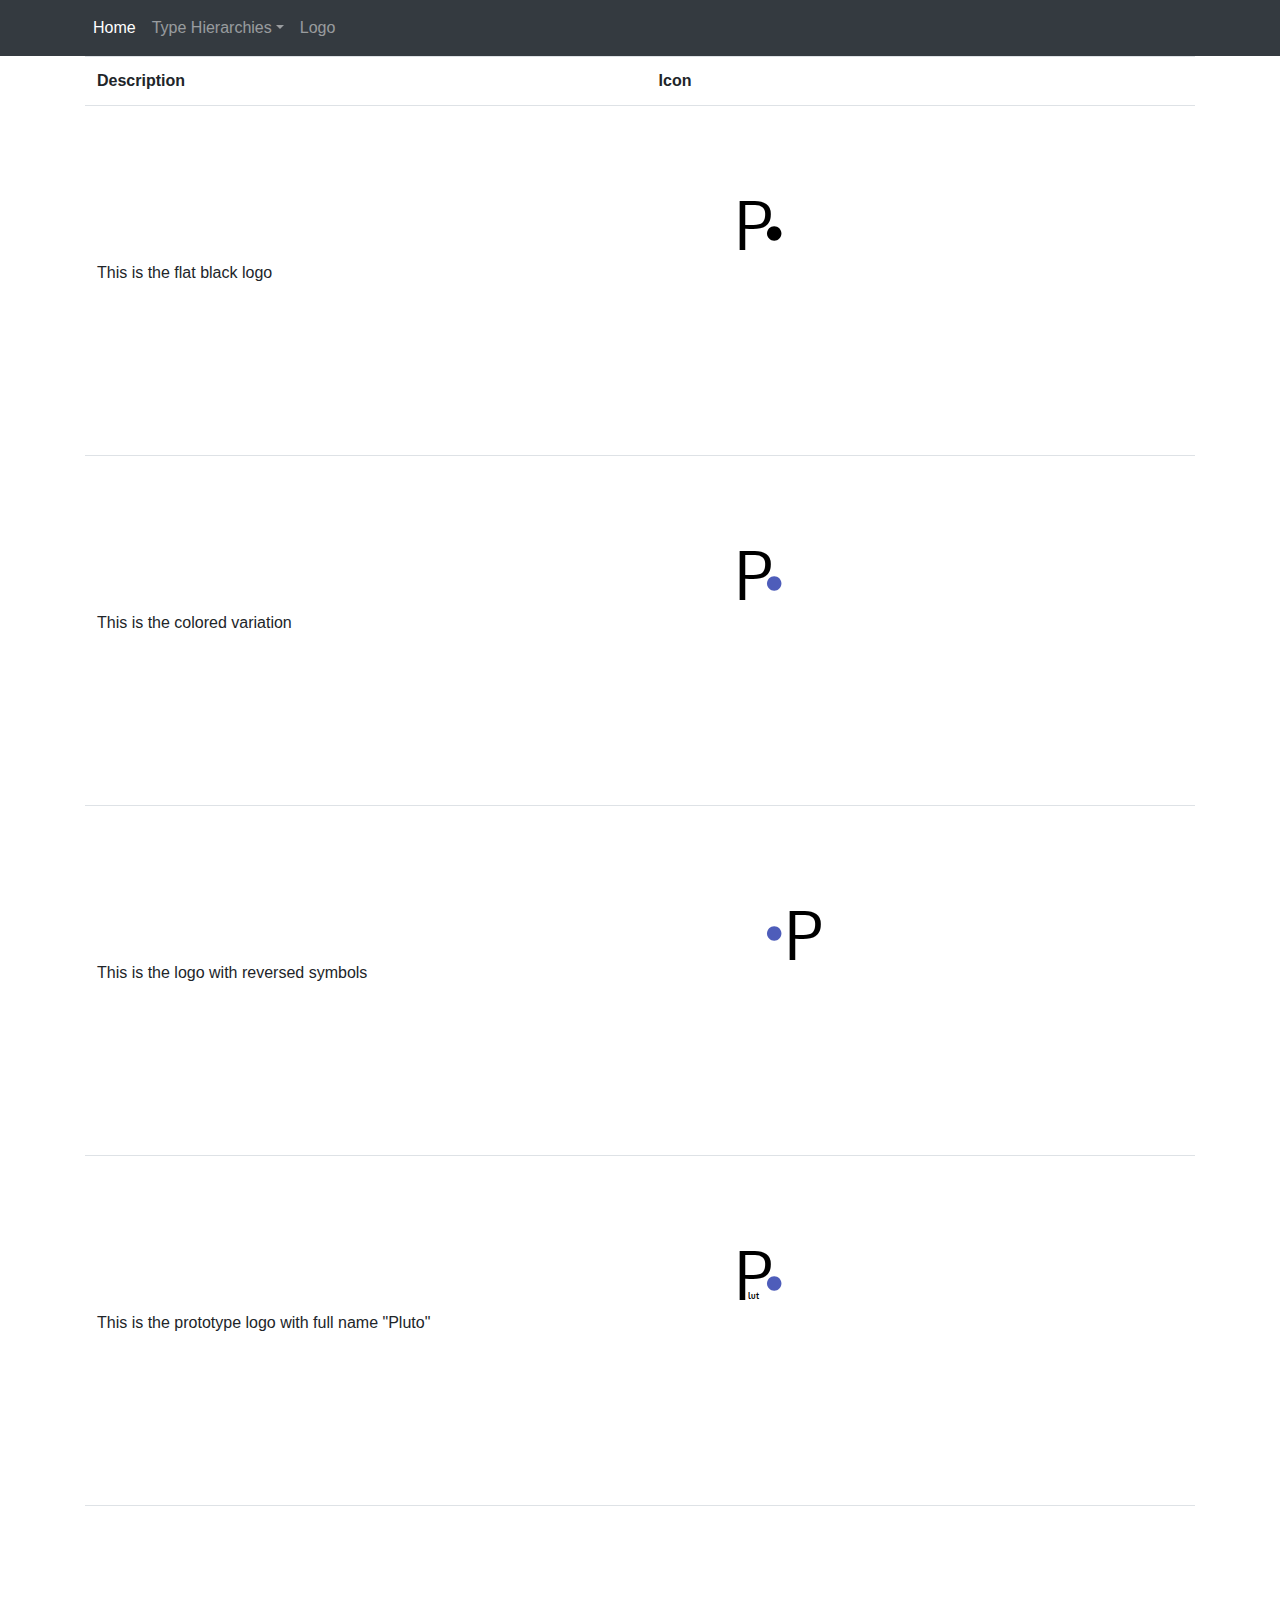
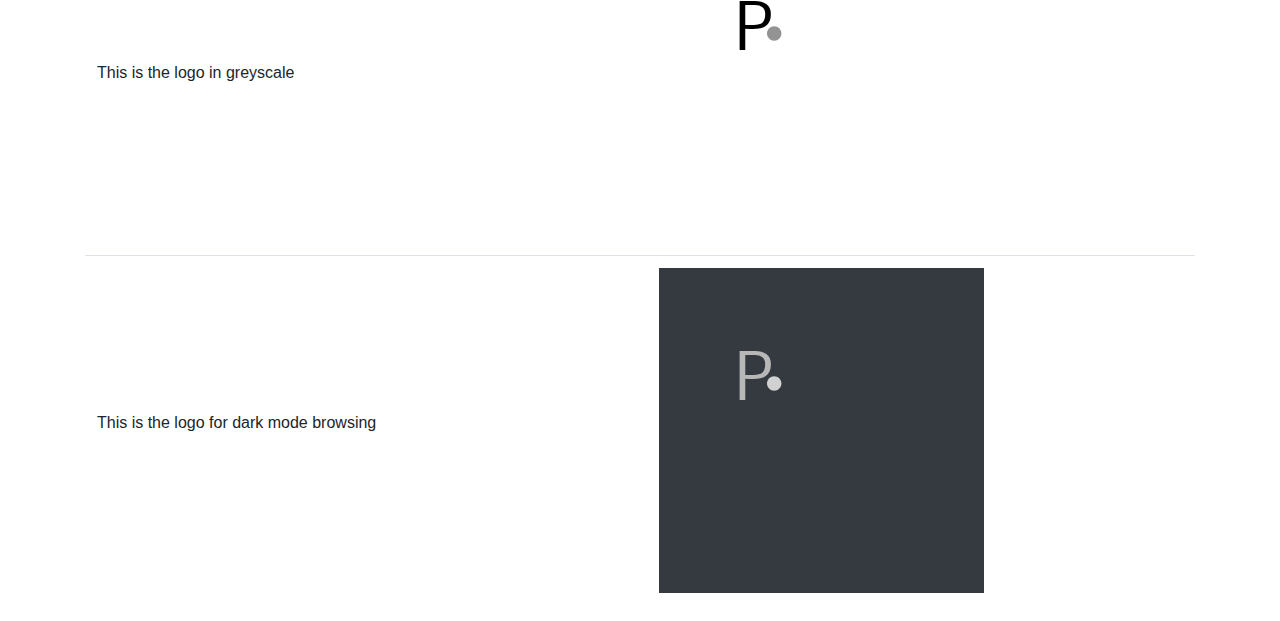
<file: Logos.html>
<!DOCTYPE html>
<!--        Using boilerplate from the Lynda.com Bootstrap 4 Essential Training course        -->
<html lang="en">
<head>
  <meta charset="UTF-8">
  <meta http-equiv="X-UA-Compatible" content="IE=edge">
  <meta name="viewport" content="width=device-width, initial-scale=1, shrink-to-fit=no">
  <meta http-equiv="x-ua-compatible" content="ie=edge">
  <link rel="stylesheet" href="css/bootstrap.min.css">
  <title>HCI 472 Homepage</title>
</head>
<body>

<nav class="navbar bg-dark navbar-dark navbar-expand-sm">
  <div class="container">
      <div class="navbar-nav">
          <a class="nav-item nav-link active" href="./index.html">Home</a>
          <div class="dropdown">

            <a class="nav-item nav-link dropdown-toggle"
              data-toggle="dropdown" id="servicesDropdown"
              aria-haspopup="true" aria-expanded="false"
              href="#">Type Hierarchies</a>

              <div class="dropdown-menu" aria-labelledby="servicesDropdown">
                  <a class="dropdown-item" href="./Type0.html">Sahitya</a>
                  <a class="dropdown-item" href="./Type1.html">Archivo</a>
                  <a class="dropdown-item" href="./Type2.html">Oxygen</a>
              </div>
          </div>
          <a class="nav-item nav-link" href="./Logos.html">Logo</a>
      </div>
  </div>
</nav>

<div class="container">
  <table class="table">
    <tr>
      <th>Description</th>
      <th>Icon</th>
    </tr>
    <tr>
      <td class="align-middle"><p>This is the flat black logo</p></td>
      <td>
        <img src="./image/LogoBlack.svg" width="325" height="325">
      </td>
    </tr>
    <tr>
      <td class="align-middle"><p>This is the colored variation</p></td>
      <td>
        <img src="./image/LogoLessText.svg" width="325" height="325">
      </td>
    </tr>
    <tr>
      <td class="align-middle"><p>This is the logo with reversed symbols</p></td>
      <td>
        <img src="./image/LogoReverse.svg" width="325" height="325">
      </td>
    </tr>
    <tr>
      <td class="align-middle"><p>This is the prototype logo with full name "Pluto"</p></td>
      <td>
        <img src="./image/LogoWithText.svg" width="325" height="325">
      </td>
    </tr>
    <tr>
      <td class="align-middle"><p>This is the logo in greyscale</p></td>
      <td>
        <img src="./image/LogoBW.svg" width="325" height="325">
      </td>
    </tr>
    <tr>
      <td class="align-middle"><p>This is the logo for dark mode browsing</p></td>
      <td>
        <img class="bg-dark" src="./image/LogoDarkMode.svg" width="325" height="325">
      </td>
    </tr>
  <table>
</div>

<script src="js/jquery.slim.min.js"></script>
<script src="js/popper.min.js"></script>
<script src="js/bootstrap.min.js"></script>
</body>
</html>
</file>
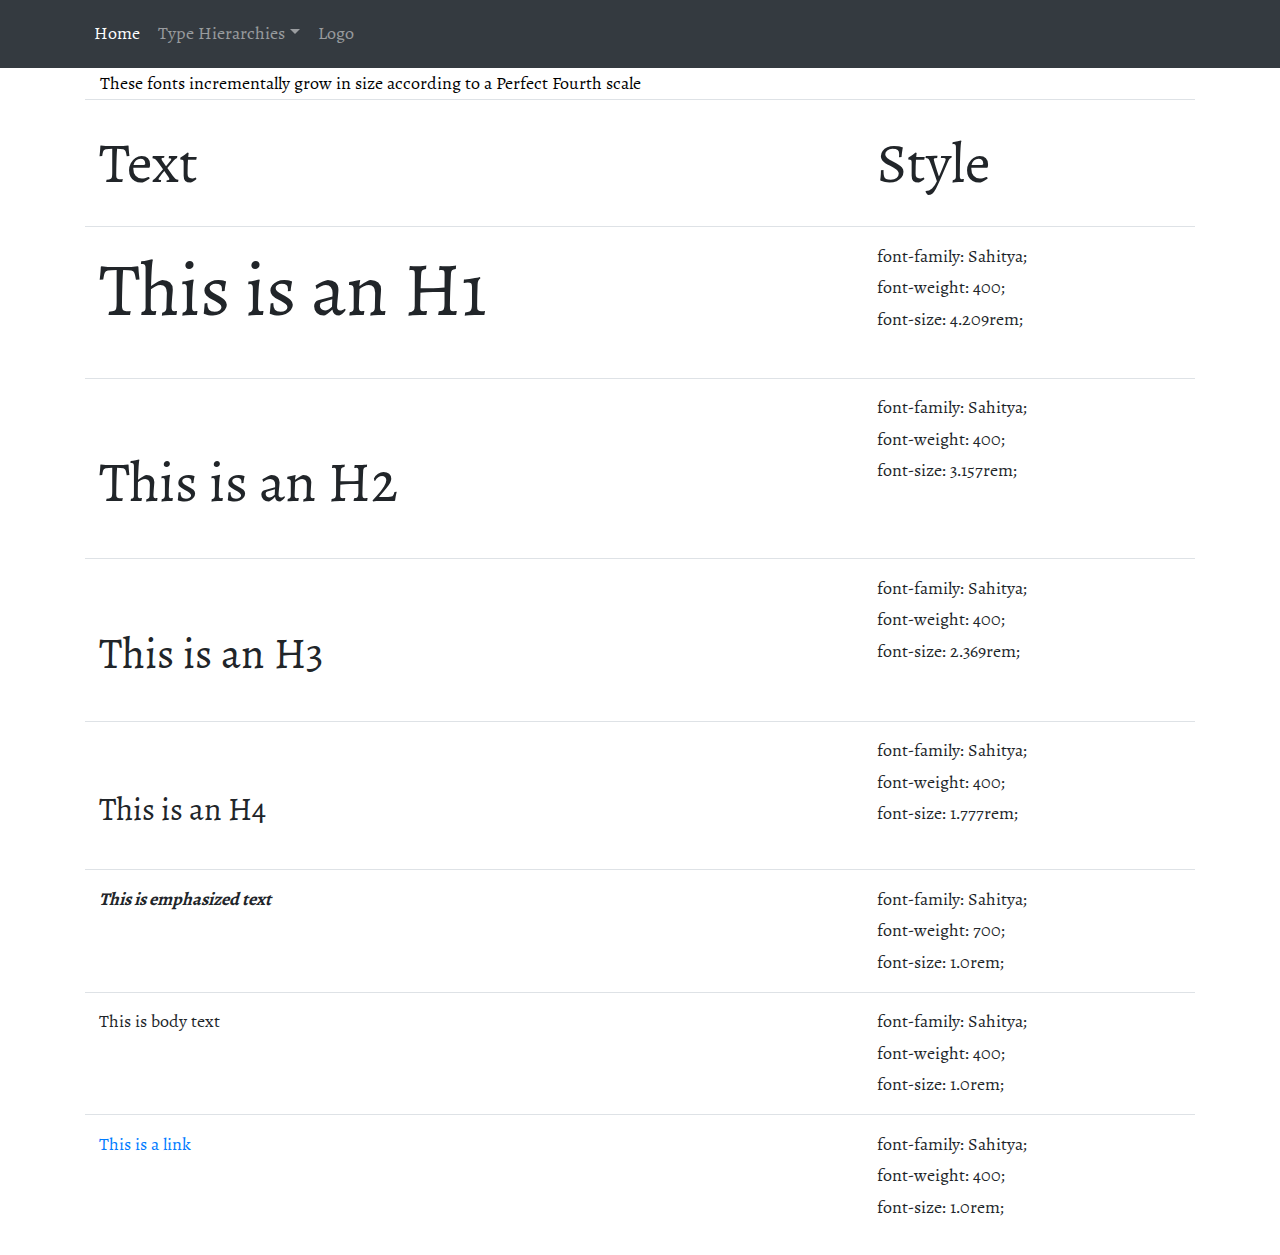
<file: Type0.html>
<!DOCTYPE html>
<!--        Using boilerplate from the Lynda.com Bootstrap 4 Essential Training course        -->
<html lang="en">
<head>
  <meta charset="UTF-8">
  <meta http-equiv="X-UA-Compatible" content="IE=edge">
  <meta name="viewport" content="width=device-width, initial-scale=1, shrink-to-fit=no">
  <meta http-equiv="x-ua-compatible" content="ie=edge">
  <link rel="stylesheet" href="css/bootstrap.min.css">
  <link rel="stylesheet" href="css/style0.css">
  <title>HCI 472 Homepage</title>
</head>
<body>

<nav class="navbar bg-dark navbar-dark navbar-expand-sm">
  <div class="container">
      <div class="navbar-nav">
          <a class="nav-item nav-link active" href="./index.html">Home</a>
          <div class="dropdown">

            <a class="nav-item nav-link dropdown-toggle"
              data-toggle="dropdown" id="servicesDropdown"
              aria-haspopup="true" aria-expanded="false"
              href="#">Type Hierarchies</a>

              <div class="dropdown-menu" aria-labelledby="servicesDropdown">
                  <a class="dropdown-item" href="./Type0.html">Sahitya</a>
                  <a class="dropdown-item" href="./Type1.html">Archivo</a>
                  <a class="dropdown-item" href="./Type2.html">Oxygen</a>
              </div>
          </div>
          <a class="nav-item nav-link" href="./Logos.html">Logo</a>
      </div>
  </div>
</nav>

<div class="container">
  <table class="table">
    <tr>
      <th>Text</th>
      <th>Style</th>
    </tr>
    <tr>
      <td><h1>This is an H1</h1></td>
      <td>
        font-family: Sahitya;<br>
        font-weight: 400;<br>
        font-size: 4.209rem;
      </td>
    </tr>
    <tr>
      <td><h2>This is an H2</h2></td>
      <td>
        font-family: Sahitya;<br>
        font-weight: 400;<br>
        font-size: 3.157rem;
      </td>
    </tr>
    <tr>
      <td><h3>This is an H3</h3></td>
      <td>
        font-family: Sahitya;<br>
        font-weight: 400;<br>
        font-size: 2.369rem;
      </td>
    </tr>
    <tr>
      <td><h4>This is an H4</h4></td>
      <td>
        font-family: Sahitya;<br>
        font-weight: 400;<br>
        font-size: 1.777rem;
      </td>
    </tr>
    <tr>
      <td><i>This is emphasized text</i></td>
      <td>
        font-family: Sahitya;<br>
        font-weight: 700;<br>
        font-size: 1.0rem;
      </td>
    </tr>
    <tr>
      <td><body>This is body text</body></td>
      <td>
        font-family: Sahitya;<br>
        font-weight: 400;<br>
        font-size: 1.0rem;
      </td>
    </tr>
    <tr>
      <td><a class="Link" href="">This is a link</a></td>
      <td>
        font-family: Sahitya;<br>
        font-weight: 400;<br>
        font-size: 1.0rem;
      </td>
    </tr>
    <footer class="container">
      These fonts incrementally grow in size according to a Perfect Fourth scale
    </footer>
  <table>

</div>

<script src="js/jquery.slim.min.js"></script>
<script src="js/popper.min.js"></script>
<script src="js/bootstrap.min.js"></script>
</body>
</html>
</file>
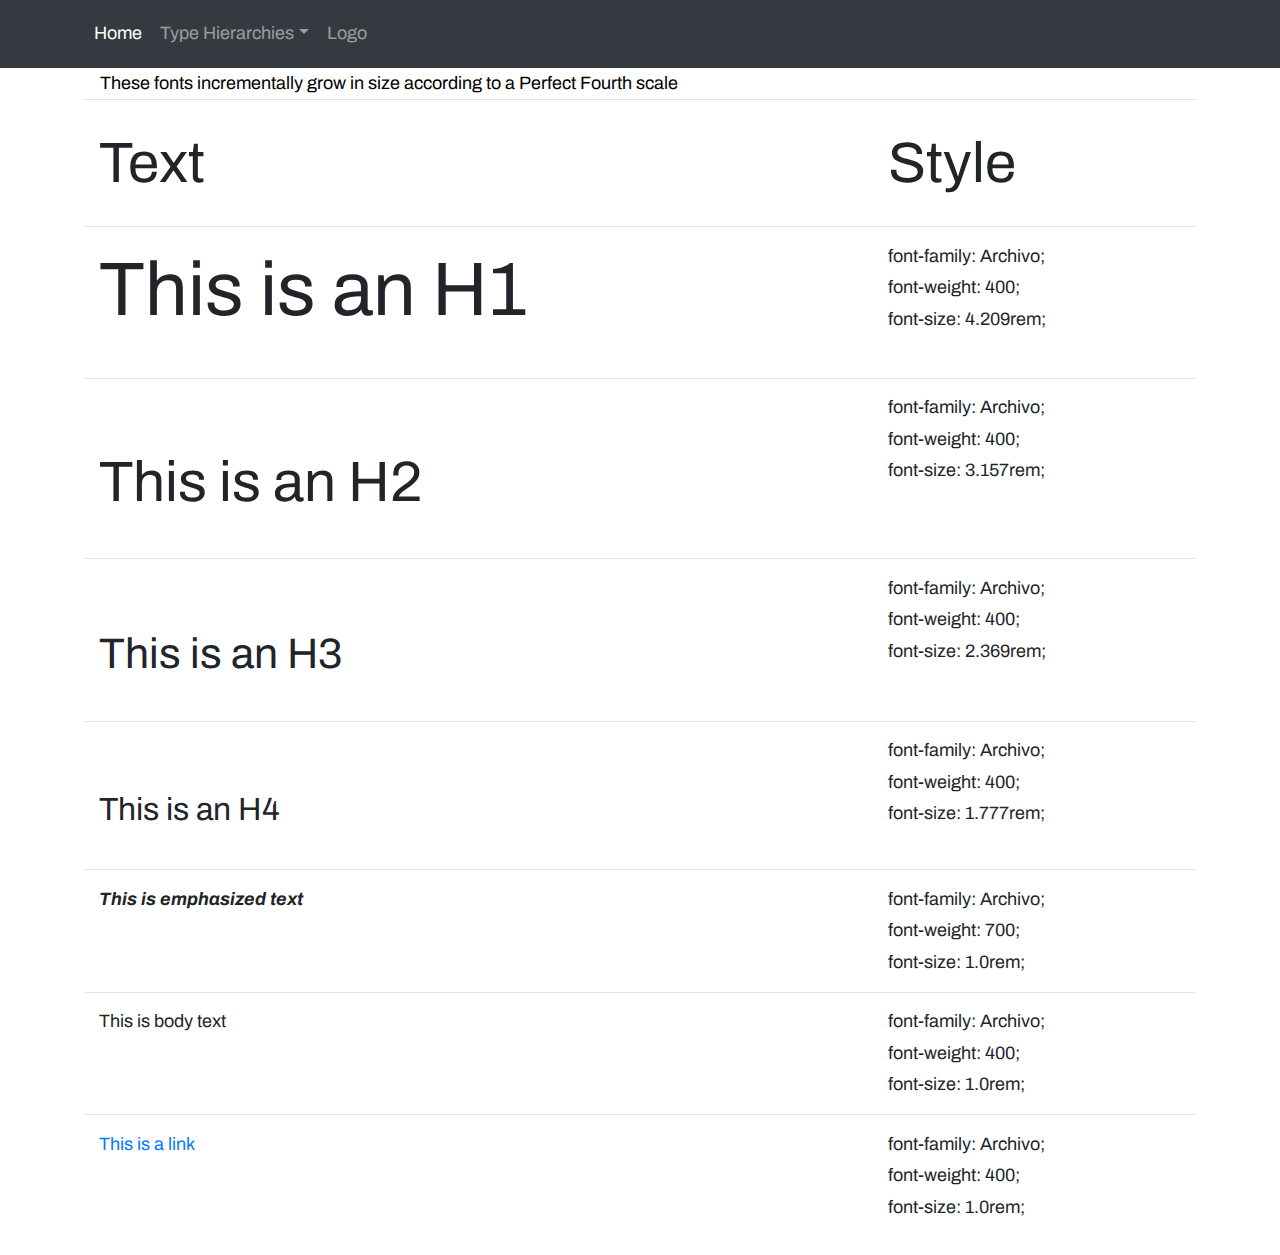
<file: Type1.html>
<!DOCTYPE html>
<!--        Using boilerplate from the Lynda.com Bootstrap 4 Essential Training course        -->
<html lang="en">
<head>
  <meta charset="UTF-8">
  <meta http-equiv="X-UA-Compatible" content="IE=edge">
  <meta name="viewport" content="width=device-width, initial-scale=1, shrink-to-fit=no">
  <meta http-equiv="x-ua-compatible" content="ie=edge">
  <link rel="stylesheet" href="css/bootstrap.min.css">
  <link rel="stylesheet" href="css/style1.css">
  <title>HCI 472 Homepage</title>
</head>
<body>

<nav class="navbar bg-dark navbar-dark navbar-expand-sm">
  <div class="container">
      <div class="navbar-nav">
          <a class="nav-item nav-link active" href="./index.html">Home</a>
          <div class="dropdown">

            <a class="nav-item nav-link dropdown-toggle"
              data-toggle="dropdown" id="servicesDropdown"
              aria-haspopup="true" aria-expanded="false"
              href="#">Type Hierarchies</a>

              <div class="dropdown-menu" aria-labelledby="servicesDropdown">
                  <a class="dropdown-item" href="./Type0.html">Sahitya</a>
                  <a class="dropdown-item" href="./Type1.html">Archivo</a>
                  <a class="dropdown-item" href="./Type2.html">Oxygen</a>
              </div>
          </div>
          <a class="nav-item nav-link" href="./Logos.html">Logo</a>
      </div>
  </div>
</nav>

<div class="container">
  <table class="table">
    <tr>
      <th>Text</th>
      <th>Style</th>
    </tr>
    <tr>
      <td><h1>This is an H1</h1></td>
      <td>
        font-family: Archivo;<br>
        font-weight: 400;<br>
        font-size: 4.209rem;
      </td>
    </tr>
    <tr>
      <td><h2>This is an H2</h2></td>
      <td>
        font-family: Archivo;<br>
        font-weight: 400;<br>
        font-size: 3.157rem;
      </td>
    </tr>
    <tr>
      <td><h3>This is an H3</h3></td>
      <td>
        font-family: Archivo;<br>
        font-weight: 400;<br>
        font-size: 2.369rem;
      </td>
    </tr>
    <tr>
      <td><h4>This is an H4</h4></td>
      <td>
        font-family: Archivo;<br>
        font-weight: 400;<br>
        font-size: 1.777rem;
      </td>
    </tr>
    <tr>
      <td><i>This is emphasized text</i></td>
      <td>
        font-family: Archivo;<br>
        font-weight: 700;<br>
        font-size: 1.0rem;
      </td>
    </tr>
    <tr>
      <td><body>This is body text</body></td>
      <td>
        font-family: Archivo;<br>
        font-weight: 400;<br>
        font-size: 1.0rem;
      </td>
    </tr>
    <tr>
      <td><a class="Link" href="">This is a link</a></td>
      <td>
        font-family: Archivo;<br>
        font-weight: 400;<br>
        font-size: 1.0rem;
      </td>
    </tr>
    <footer class="container">
      These fonts incrementally grow in size according to a Perfect Fourth scale
    </footer>
  <table>
</div>

<script src="js/jquery.slim.min.js"></script>
<script src="js/popper.min.js"></script>
<script src="js/bootstrap.min.js"></script>
</body>
</html>
</file>
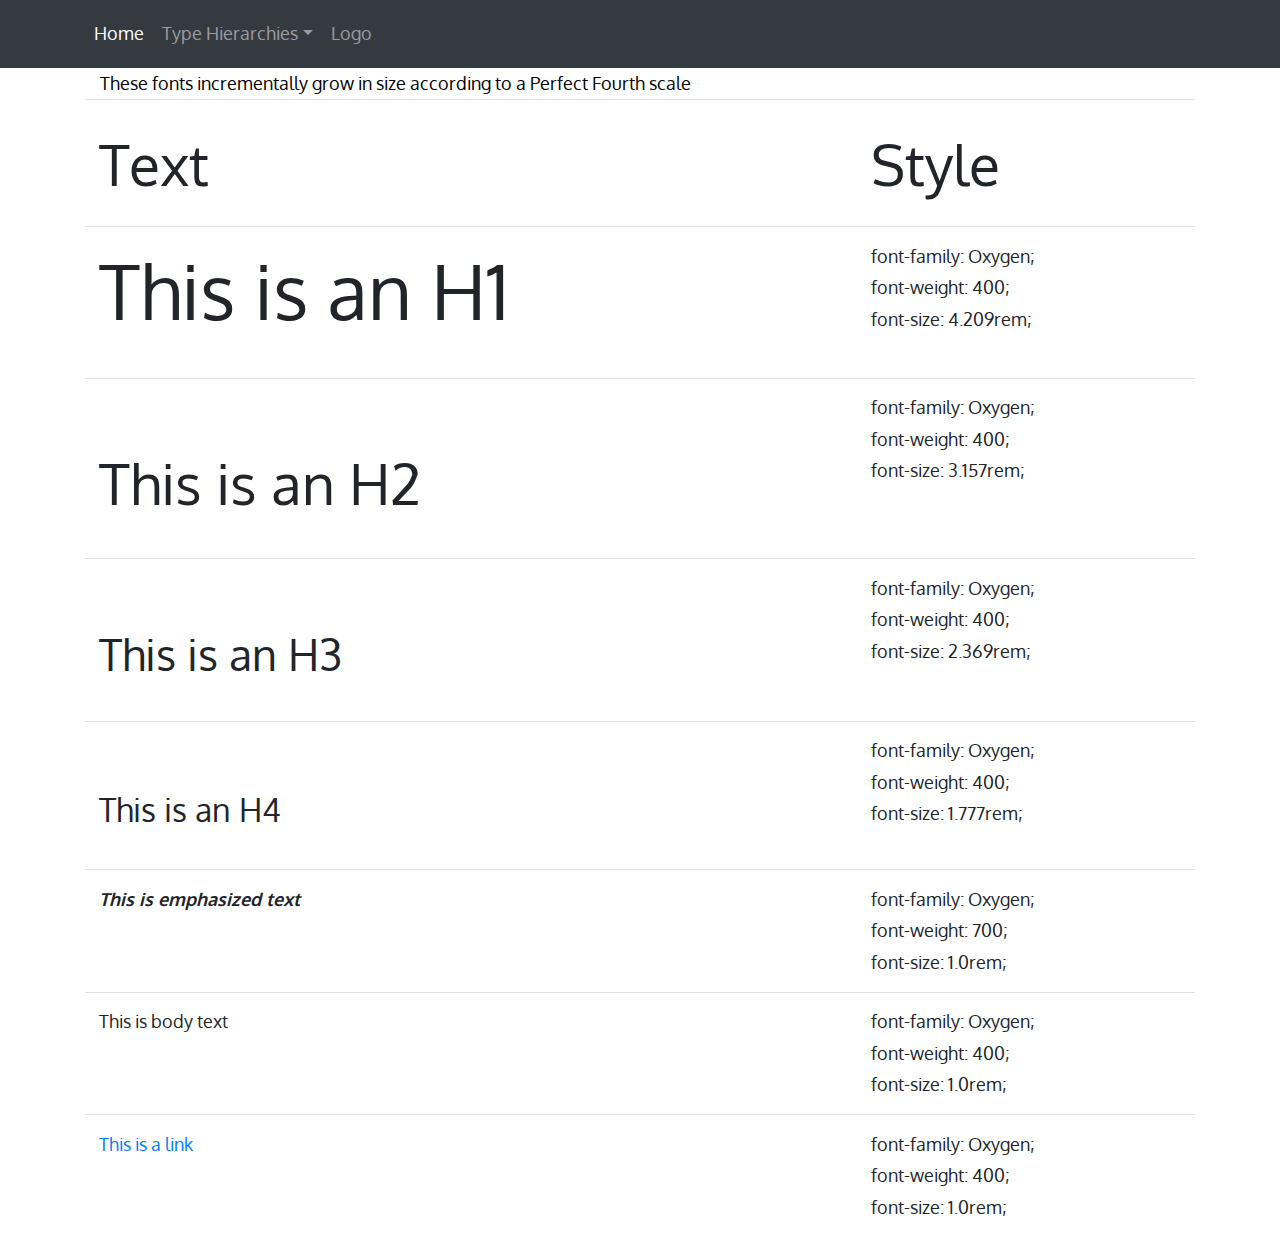
<file: Type2.html>
<!DOCTYPE html>
<!--        Using boilerplate from the Lynda.com Bootstrap 4 Essential Training course        -->
<html lang="en">
<head>
  <meta charset="UTF-8">
  <meta http-equiv="X-UA-Compatible" content="IE=edge">
  <meta name="viewport" content="width=device-width, initial-scale=1, shrink-to-fit=no">
  <meta http-equiv="x-ua-compatible" content="ie=edge">
  <link rel="stylesheet" href="css/bootstrap.min.css">
  <link rel="stylesheet" href="css/style2.css">
  <title>HCI 472 Homepage</title>
</head>
<body>

<nav class="navbar bg-dark navbar-dark navbar-expand-sm">
  <div class="container">
      <div class="navbar-nav">
          <a class="nav-item nav-link active" href="./index.html">Home</a>
          <div class="dropdown">

            <a class="nav-item nav-link dropdown-toggle"
              data-toggle="dropdown" id="servicesDropdown"
              aria-haspopup="true" aria-expanded="false"
              href="#">Type Hierarchies</a>

              <div class="dropdown-menu" aria-labelledby="servicesDropdown">
                  <a class="dropdown-item" href="./Type0.html">Sahitya</a>
                  <a class="dropdown-item" href="./Type1.html">Archivo</a>
                  <a class="dropdown-item" href="./Type2.html">Oxygen</a>
              </div>
          </div>
          <a class="nav-item nav-link" href="./Logos.html">Logo</a>
      </div>
  </div>
</nav>

<div class="container">
  <table class="table">
    <tr>
      <th>Text</th>
      <th>Style</th>
    </tr>
    <tr>
      <td><h1>This is an H1</h1></td>
      <td>
        font-family: Oxygen;<br>
        font-weight: 400;<br>
        font-size: 4.209rem;
      </td>
    </tr>
    <tr>
      <td><h2>This is an H2</h2></td>
      <td>
        font-family: Oxygen;<br>
        font-weight: 400;<br>
        font-size: 3.157rem;
      </td>
    </tr>
    <tr>
      <td><h3>This is an H3</h3></td>
      <td>
        font-family: Oxygen;<br>
        font-weight: 400;<br>
        font-size: 2.369rem;
      </td>
    </tr>
    <tr>
      <td><h4>This is an H4</h4></td>
      <td>
        font-family: Oxygen;<br>
        font-weight: 400;<br>
        font-size: 1.777rem;
      </td>
    </tr>
    <tr>
      <td><i>This is emphasized text</i></td>
      <td>
        font-family: Oxygen;<br>
        font-weight: 700;<br>
        font-size: 1.0rem;
      </td>
    </tr>
    <tr>
      <td><body>This is body text</body></td>
      <td>
        font-family: Oxygen;<br>
        font-weight: 400;<br>
        font-size: 1.0rem;
      </td>
    </tr>
    <tr>
      <td><a class="Link" href="">This is a link</a></td>
      <td>
        font-family: Oxygen;<br>
        font-weight: 400;<br>
        font-size: 1.0rem;
      </td>
    </tr>
    <footer class="container">
      These fonts incrementally grow in size according to a Perfect Fourth scale
    </footer>
  <table>

</div>

<script src="js/jquery.slim.min.js"></script>
<script src="js/popper.min.js"></script>
<script src="js/bootstrap.min.js"></script>
</body>
</html>
</file>
<file: css/style0.css>
@import url('https://fonts.googleapis.com/css?family=Sahitya:400');

/* Incremental scale of font-size derived from: https://type-scale.com/ */

html {font-size: 112.5%;} /*18px*/

body {
  background: white;
  font-family: 'Sahitya', serif;
  font-weight: 400;
  line-height: 1.75;
  color: #000000;
}

p {margin-bottom: 1rem;}

h1, h2, h3, h4, h5 {
  margin: 3rem 0 1.38rem;
  font-family: 'Sahitya', serif;
  font-weight: 400;
  line-height: 1.3;
}

h1 {
  margin-top: 0;
  font-size: 4.209rem;
}

h2, th {font-size: 3.157rem;}

th {font-weight: 400}

h3 {font-size: 2.369rem;}

h4 {font-size: 1.777rem;}

h5 {font-size: 1.333rem;}

i {
  font-size: 1.0rem;
  font-weight: 700;
}

body {font-size: 1.0rem;}

.Link {
  font-size: 1.0rem;
}

small, .text_small {font-size: 0.75rem;}
</file>
<file: css/style1.css>
@import url('https://fonts.googleapis.com/css?family=Archivo:400');

/* Incremental scale of font-size derived from: https://type-scale.com/ */

html {font-size: 112.5%;} /*18px*/

body {
  background: white;
  font-family: 'Archivo', serif;
  font-weight: 400;
  line-height: 1.75;
  color: #000000;
}

p {margin-bottom: 1rem;}

h1, h2, h3, h4, h5 {
  margin: 3rem 0 1.38rem;
  font-family: 'Archivo', serif;
  font-weight: 400;
  line-height: 1.3;
}

h1 {
  margin-top: 0;
  font-size: 4.209rem;
}

h2, th {font-size: 3.157rem;}

th {font-weight: 400}

h3 {font-size: 2.369rem;}

h4 {font-size: 1.777rem;}

h5 {font-size: 1.333rem;}

i {
  font-size: 1.0rem;
  font-weight: 700;
}

body {font-size: 1.0rem;}

.Link {
  font-size: 1.0rem;
}

small, .text_small {font-size: 0.75rem;}
</file>
<file: css/style2.css>
@import url('https://fonts.googleapis.com/css?family=Oxygen:400');

/* Incremental scale of font-size derived from: https://type-scale.com/ */

html {font-size: 112.5%;} /*18px*/

body {
  background: white;
  font-family: 'Oxygen', serif;
  font-weight: 400;
  line-height: 1.75;
  color: #000000;
}

p {margin-bottom: 1rem;}

h1, h2, h3, h4, h5 {
  margin: 3rem 0 1.38rem;
  font-family: 'Oxygen', serif;
  font-weight: 400;
  line-height: 1.3;
}

h1 {
  margin-top: 0;
  font-size: 4.209rem;
}

h2, th {font-size: 3.157rem;}

th {font-weight: 400}

h3 {font-size: 2.369rem;}

h4 {font-size: 1.777rem;}

h5 {font-size: 1.333rem;}

i {
  font-size: 1.0rem;
  font-weight: 700;
}

body {font-size: 1.0rem;}

.Link {
  font-size: 1.0rem;
}

small, .text_small {font-size: 0.75rem;}
</file>
